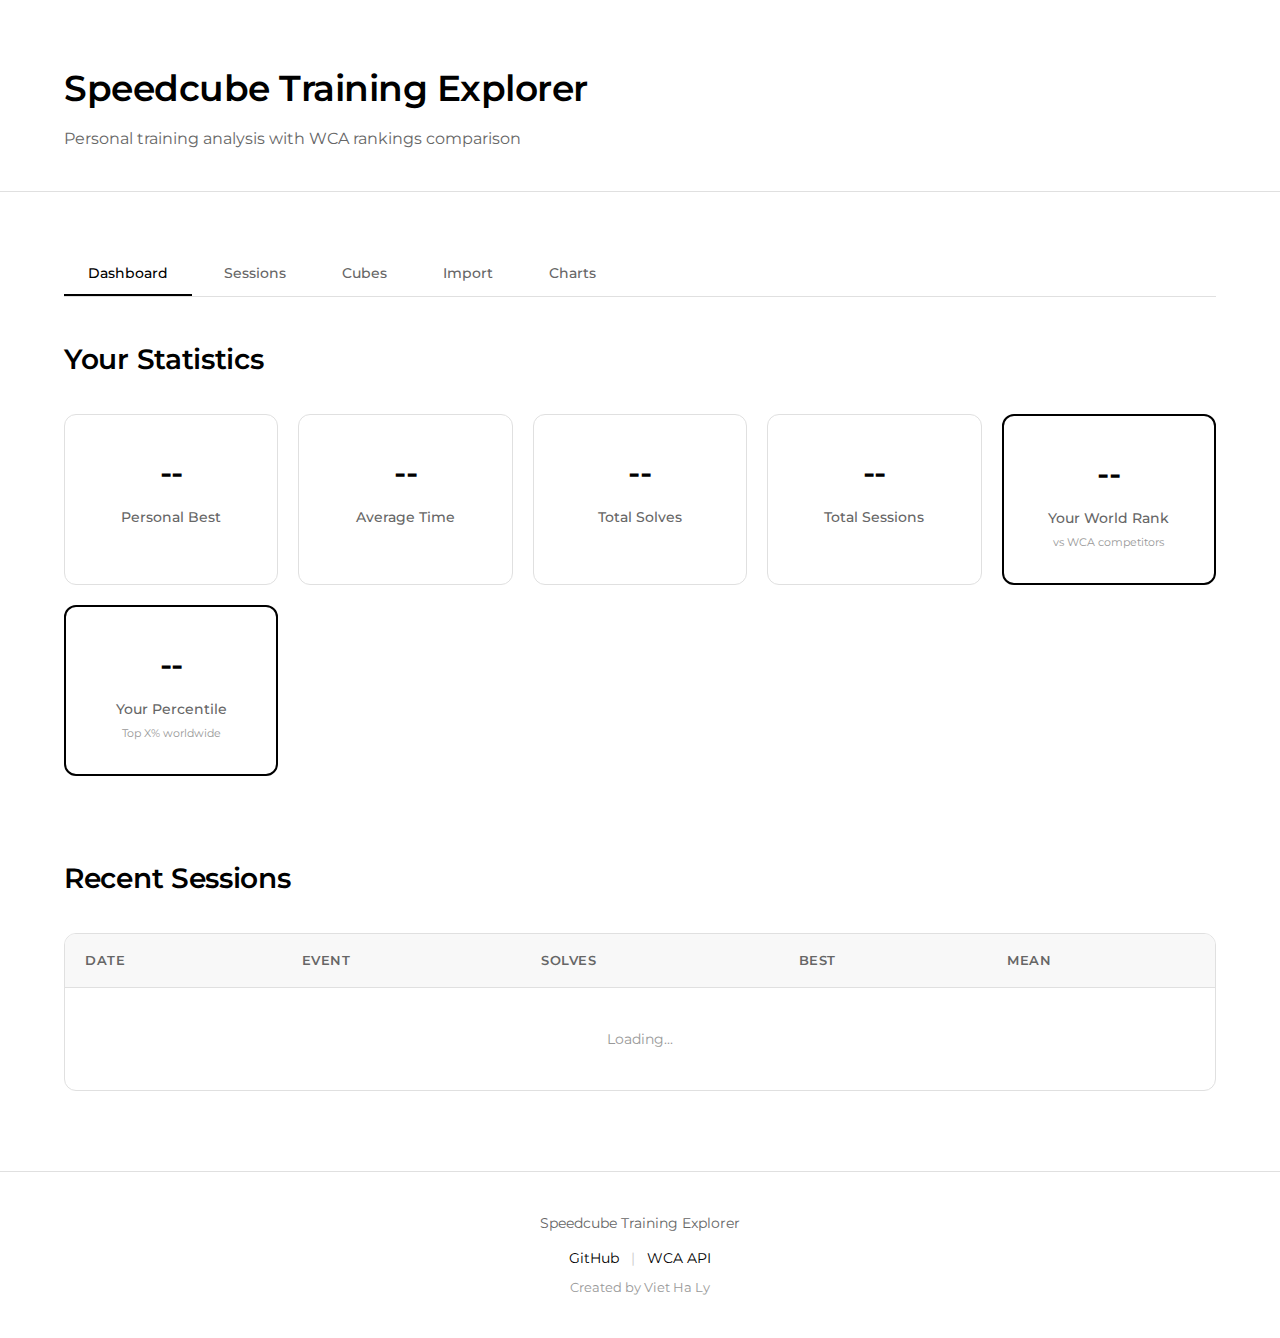
<file: website/index.html>
<!DOCTYPE html>
<html lang="en">
<head>
    <meta charset="UTF-8">
    <meta name="viewport" content="width=device-width, initial-scale=1.0">
    <title>Speedcube Training Explorer</title>
    <link rel="preconnect" href="https://fonts.googleapis.com">
    <link rel="preconnect" href="https://fonts.gstatic.com" crossorigin>
    <link href="https://fonts.googleapis.com/css2?family=Montserrat:wght@300;400;500;600;700&display=swap" rel="stylesheet">
    <link rel="stylesheet" href="css/style.css">
</head>
<body>
    <!-- Header -->
    <header>
        <div class="container">
            <h1>Speedcube Training Explorer</h1>
            <p class="subtitle">Personal training analysis with WCA rankings comparison</p>
        </div>
    </header>

    <!-- Main Content -->
    <main class="container">
        
        <!-- Navigation Tabs -->
        <nav class="tabs">
            <button class="tab active" onclick="switchTab('dashboard')">Dashboard</button>
            <button class="tab" onclick="switchTab('sessions')">Sessions</button>
            <button class="tab" onclick="switchTab('cubes')">Cubes</button>
            <button class="tab" onclick="switchTab('import')">Import</button>
            <button class="tab" onclick="switchTab('charts')">Charts</button>
        </nav>

        <!-- Dashboard Tab -->
        <div id="tab-dashboard" class="tab-content active">
        
        <!-- Stats Dashboard -->
        <section class="dashboard" id="dashboard">
            <h2>Your Statistics</h2>
            <div class="stats-grid">
                <div class="stat-card">
                    <div class="stat-value" id="stat-pb">--</div>
                    <div class="stat-label">Personal Best</div>
                </div>
                <div class="stat-card">
                    <div class="stat-value" id="stat-avg">--</div>
                    <div class="stat-label">Average Time</div>
                </div>
                <div class="stat-card">
                    <div class="stat-value" id="stat-solves">--</div>
                    <div class="stat-label">Total Solves</div>
                </div>
                <div class="stat-card">
                    <div class="stat-value" id="stat-sessions">--</div>
                    <div class="stat-label">Total Sessions</div>
                </div>
                <div class="stat-card highlight">
                    <div class="stat-value" id="stat-rank">--</div>
                    <div class="stat-label">Your World Rank</div>
                    <div class="stat-note">vs WCA competitors</div>
                </div>
                <div class="stat-card highlight">
                    <div class="stat-value" id="stat-percentile">--</div>
                    <div class="stat-label">Your Percentile</div>
                    <div class="stat-note">Top X% worldwide</div>
                </div>
            </div>
        </section>

        <!-- Recent Sessions (Dashboard) -->
        <section class="sessions-section">
            <h2>Recent Sessions</h2>
            <div class="table-container">
                <table>
                    <thead>
                        <tr>
                            <th>Date</th>
                            <th>Event</th>
                            <th>Solves</th>
                            <th>Best</th>
                            <th>Mean</th>
                        </tr>
                    </thead>
                    <tbody id="recent-sessions-tbody">
                        <tr>
                            <td colspan="5" class="loading">Loading...</td>
                        </tr>
                    </tbody>
                </table>
            </div>
        </section>
        </div>

        <!-- Sessions Tab -->
        <div id="tab-sessions" class="tab-content">
            <section class="sessions-section">
                <div class="section-header">
                    <h2>Training Sessions</h2>
                    <button class="btn-primary" onclick="showAddSessionForm()">Add Session</button>
                </div>
                
                <!-- Add Session Form (hidden by default) -->
                <div id="add-session-form" class="form-card" style="display: none;">
                    <h3>Add New Session</h3>
                    <form onsubmit="addSession(event)">
                        <div class="form-group">
                            <label>Event ID:</label>
                            <input type="text" id="new-event-id" value="333" required>
                        </div>
                        <div class="form-group">
                            <label>Cube (optional):</label>
                            <select id="new-cube-id">
                                <option value="">None</option>
                            </select>
                        </div>
                        <div class="form-group">
                            <label>Notes:</label>
                            <input type="text" id="new-session-notes">
                        </div>
                        <div class="form-actions">
                            <button type="submit" class="btn-primary">Create Session</button>
                            <button type="button" class="btn-secondary" onclick="hideAddSessionForm()">Cancel</button>
                        </div>
                    </form>
                </div>

                <div class="table-container">
                    <table id="sessions-table">
                        <thead>
                            <tr>
                                <th>ID</th>
                                <th>Date</th>
                                <th>Event</th>
                                <th>Solves</th>
                                <th>Best</th>
                                <th>Mean</th>
                                <th>Ao5</th>
                                <th>Ao12</th>
                                <th>Actions</th>
                            </tr>
                        </thead>
                        <tbody id="sessions-tbody">
                            <tr>
                                <td colspan="9" class="loading">Loading sessions...</td>
                            </tr>
                        </tbody>
                    </table>
                </div>

                <!-- Solve Details Modal (hidden by default) -->
                <div id="solve-details-modal" class="modal" style="display: none;">
                    <div class="modal-content">
                        <div class="modal-header">
                            <h3 id="solve-modal-title">Session Solves</h3>
                            <button class="modal-close" onclick="closeSolveModal()">&times;</button>
                        </div>
                        <div class="modal-body">
                            <!-- Add Solve Form -->
                            <div class="form-card">
                                <h4>Add Solve</h4>
                                <form onsubmit="addSolveToSession(event)" id="add-solve-form">
                                    <input type="hidden" id="current-session-id">
                                    <div class="form-row">
                                        <div class="form-group">
                                            <label>Time (seconds):</label>
                                            <input type="number" step="0.01" id="new-solve-time" required>
                                        </div>
                                        <div class="form-group">
                                            <label>Penalty:</label>
                                            <select id="new-solve-penalty">
                                                <option value="">None</option>
                                                <option value="+2">+2</option>
                                                <option value="DNF">DNF</option>
                                            </select>
                                        </div>
                                    </div>
                                    <div class="form-group">
                                        <label>Scramble (optional):</label>
                                        <input type="text" id="new-solve-scramble">
                                    </div>
                                    <button type="submit" class="btn-primary">Add Solve</button>
                                </form>
                            </div>

                            <!-- Solves Table -->
                            <table class="solves-table">
                                <thead>
                                    <tr>
                                        <th>#</th>
                                        <th>Time</th>
                                        <th>Penalty</th>
                                        <th>Scramble</th>
                                        <th>Actions</th>
                                    </tr>
                                </thead>
                                <tbody id="solves-tbody">
                                </tbody>
                            </table>
                        </div>
                    </div>
                </div>
            </section>
        </div>

        <!-- Cubes Tab -->
        <div id="tab-cubes" class="tab-content">
            <section class="cubes-section">
                <div class="section-header">
                    <h2>Cube Inventory</h2>
                    <button class="btn-primary" onclick="showAddCubeForm()">Add Cube</button>
                </div>

                <!-- Add Cube Form -->
                <div id="add-cube-form" class="form-card" style="display: none;">
                    <h3>Add New Cube</h3>
                    <form onsubmit="addCube(event)">
                        <div class="form-group">
                            <label>Name:</label>
                            <input type="text" id="new-cube-name" required>
                        </div>
                        <div class="form-group">
                            <label>Brand:</label>
                            <input type="text" id="new-cube-brand">
                        </div>
                        <div class="form-group">
                            <label>Model:</label>
                            <input type="text" id="new-cube-model">
                        </div>
                        <div class="form-group">
                            <label>Purchase Date:</label>
                            <input type="date" id="new-cube-date">
                        </div>
                        <div class="form-group">
                            <label>Notes:</label>
                            <input type="text" id="new-cube-notes">
                        </div>
                        <div class="form-actions">
                            <button type="submit" class="btn-primary">Add Cube</button>
                            <button type="button" class="btn-secondary" onclick="hideAddCubeForm()">Cancel</button>
                        </div>
                    </form>
                </div>

                <div class="table-container">
                    <table id="cubes-table">
                        <thead>
                            <tr>
                                <th>ID</th>
                                <th>Name</th>
                                <th>Brand</th>
                                <th>Model</th>
                                <th>Purchase Date</th>
                                <th>Status</th>
                                <th>Actions</th>
                            </tr>
                        </thead>
                        <tbody id="cubes-tbody">
                            <tr>
                                <td colspan="7" class="loading">Loading cubes...</td>
                            </tr>
                        </tbody>
                    </table>
                </div>
            </section>
        </div>

        <!-- Import Tab -->
        <div id="tab-import" class="tab-content">
        <section class="import-section" id="import">
            <h2>Import Data</h2>
            <div class="import-card">
                <p>Upload your CSTimer export file (.txt, .json)</p>
                <input type="file" id="file-input" accept=".txt,.json" style="display: none;">
                <button class="btn-primary" onclick="document.getElementById('file-input').click()">
                    Choose File
                </button>
                <span id="file-name"></span>
                <button class="btn-secondary" id="preview-btn" style="display: none;">
                    Preview Sessions
                </button>
                <div id="import-status"></div>

                <!-- Session Selection -->
                <div id="session-selection" style="display: none; margin-top: 20px;">
                    <h3>Select Sessions to Import</h3>
                    <div id="session-checkboxes"></div>
                    <div style="margin-top: 20px;">
                        <button class="btn-primary" onclick="importSelectedSessions()">Import Selected</button>
                        <button class="btn-secondary" onclick="cancelImport()">Cancel</button>
                    </div>
                </div>
            </div>
        </section>
        </div>

        <!-- Charts Tab -->
        <div id="tab-charts" class="tab-content">
        <section class="charts-section" id="charts">
            <h2>Progress Analysis</h2>
            
            <div class="chart-card">
                <h3>Training Progress Over Time</h3>
                <div id="progress-chart" class="chart-container">
                    <div class="loading">Loading chart...</div>
                </div>
            </div>

            <div class="chart-card">
                <h3>Solve Time Distribution</h3>
                <div id="distribution-chart" class="chart-container">
                    <div class="loading">Loading chart...</div>
                </div>
            </div>
        </section>
        </div>

    </main>
    <footer>
        <div class="container">
            <p>Speedcube Training Explorer</p>
            <p class="footer-links">
                <a href="https://github.com/havl-code/speedcube-training-explorer" target="_blank">GitHub</a>
                <span>|</span>
                <a href="https://github.com/robiningelbrecht/wca-rest-api" target="_blank">WCA API</a>
            </p>
            <p class="footer-credit">Created by Viet Ha Ly</p>
        </div>
    </footer>

    <script src="js/main.js"></script>
</body>
</html>
</file>
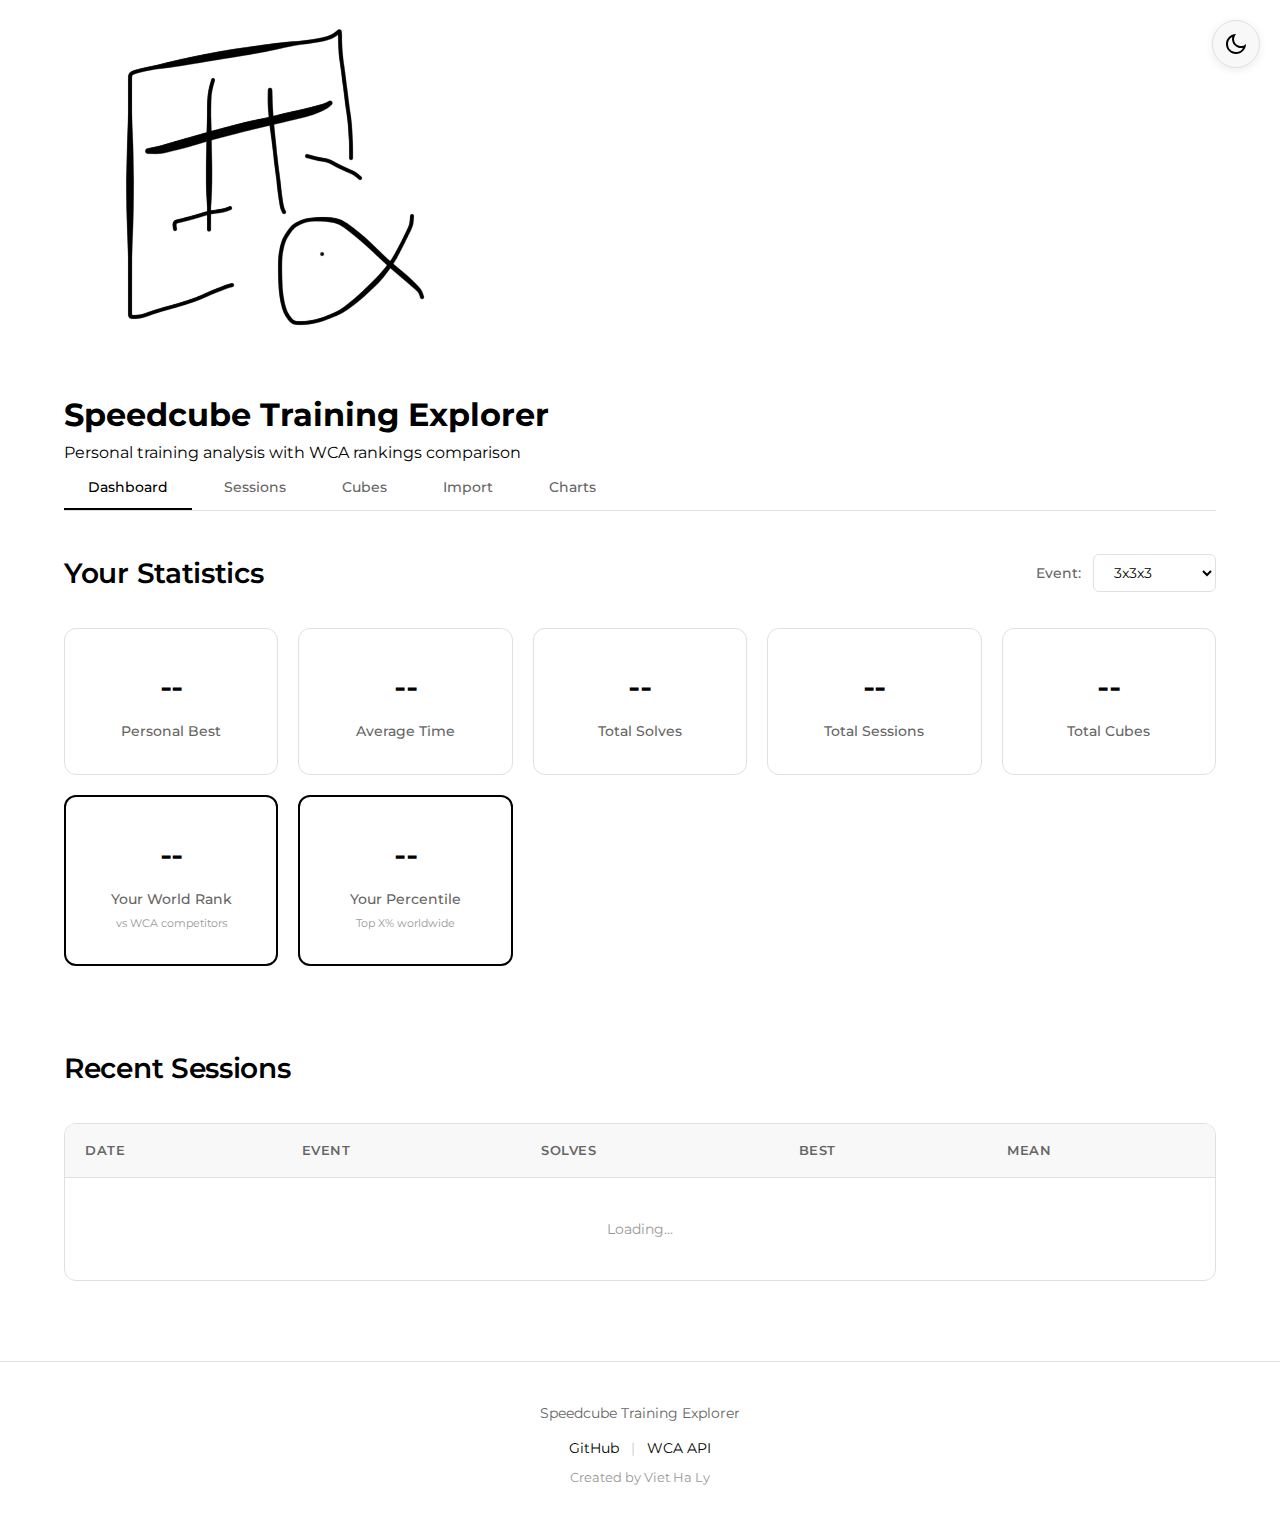
<file: src/web/index.html>
<!DOCTYPE html>
<html lang="en">
<head>
    <meta charset="UTF-8">
    <meta name="viewport" content="width=device-width, initial-scale=1.0">
    <title>Speedcube Training Explorer</title>
    <link rel="icon" type="image/png" href="images/favicon_w.png">
    <link rel="preconnect" href="https://fonts.googleapis.com">
    <link rel="preconnect" href="https://fonts.gstatic.com" crossorigin>
    <link href="https://fonts.googleapis.com/css2?family=Montserrat:wght@300;400;500;600;700&display=swap" rel="stylesheet">
    <link rel="stylesheet" href="css/style.css">
</head>
<body>
    <!-- Dark Mode Toggle Button -->
    <button class="theme-toggle" onclick="toggleTheme()" aria-label="Toggle dark mode">
        <svg id="theme-icon-sun" xmlns="http://www.w3.org/2000/svg" viewBox="0 0 24 24" style="display: none;">
            <path d="M12 18a6 6 0 1 1 0-12 6 6 0 0 1 0 12zm0-2a4 4 0 1 0 0-8 4 4 0 0 0 0 8zM11 1h2v3h-2V1zm0 19h2v3h-2v-3zM3.515 4.929l1.414-1.414L7.05 5.636 5.636 7.05 3.515 4.93zM16.95 18.364l1.414-1.414 2.121 2.121-1.414 1.414-2.121-2.121zm2.121-14.85l1.414 1.415-2.121 2.121-1.414-1.414 2.121-2.121zM5.636 16.95l1.414 1.414-2.121 2.121-1.414-1.414 2.121-2.121zM23 11v2h-3v-2h3zM4 11v2H1v-2h3z"/>
        </svg>
        <svg id="theme-icon-moon" xmlns="http://www.w3.org/2000/svg" viewBox="0 0 24 24">
            <path d="M10 7a7 7 0 0 0 12 4.9v.1c0 5.523-4.477 10-10 10S2 17.523 2 12 6.477 2 12 2h.1A6.979 6.979 0 0 0 10 7zm-6 5a8 8 0 0 0 15.062 3.762A9 9 0 0 1 8.238 4.938 7.999 7.999 0 0 0 4 12z"/>
        </svg>
    </button>

    <!-- Header -->
    <header>
        <div class="container">
            <div class="header-title">
                <img src="images/favicon_b.png" alt="Logo" class="header-logo logo-light">
                <img src="images/favicon_w.png" alt="Logo" class="header-logo logo-dark">
                <h1>Speedcube Training Explorer</h1>
            </div>
            <p class="subtitle">Personal training analysis with WCA rankings comparison</p>
        </div>
    </header>

    <!-- Main Content -->
    <main class="container">
        
        <!-- Navigation Tabs -->
        <nav class="tabs">
            <button class="tab active" onclick="switchTab('dashboard')">Dashboard</button>
            <button class="tab" onclick="switchTab('sessions')">Sessions</button>
            <button class="tab" onclick="switchTab('cubes')">Cubes</button>
            <button class="tab" onclick="switchTab('import')">Import</button>
            <button class="tab" onclick="switchTab('charts')">Charts</button>
        </nav>

        <!-- Dashboard Tab -->
        <div id="tab-dashboard" class="tab-content active">
        
        <!-- Stats Dashboard -->
        <section class="dashboard" id="dashboard">
            <div class="section-header">
                <h2>Your Statistics</h2>
                <div class="event-filter">
                    <label for="event-select">Event:</label>
                    <select id="event-select" onchange="changeEvent()">
                        <option value="all">All Events</option>
                        <option value="333" selected>3x3x3</option>
                    </select>
                </div>
            </div>
            <div class="stats-grid">
                <div class="stat-card">
                    <div class="stat-value" id="stat-pb">--</div>
                    <div class="stat-label">Personal Best</div>
                </div>
                <div class="stat-card">
                    <div class="stat-value" id="stat-avg">--</div>
                    <div class="stat-label">Average Time</div>
                </div>
                <div class="stat-card">
                    <div class="stat-value" id="stat-solves">--</div>
                    <div class="stat-label">Total Solves</div>
                </div>
                <div class="stat-card">
                    <div class="stat-value" id="stat-sessions">--</div>
                    <div class="stat-label">Total Sessions</div>
                </div>
                <div class="stat-card">
                    <div class="stat-value" id="stat-cubes">--</div>
                    <div class="stat-label">Total Cubes</div>
                </div>
                <div class="stat-card highlight">
                    <div class="stat-value" id="stat-rank">--</div>
                    <div class="stat-label">Your World Rank</div>
                    <div class="stat-note">vs WCA competitors</div>
                </div>
                <div class="stat-card highlight">
                    <div class="stat-value" id="stat-percentile">--</div>
                    <div class="stat-label">Your Percentile</div>
                    <div class="stat-note">Top X% worldwide</div>
                </div>
            </div>
        </section>

        <!-- Recent Sessions -->
        <section class="sessions-section">
            <h2>Recent Sessions</h2>
            <div class="table-container">
                <table>
                    <thead>
                        <tr>
                            <th>Date</th>
                            <th>Event</th>
                            <th>Solves</th>
                            <th>Best</th>
                            <th>Mean</th>
                        </tr>
                    </thead>
                    <tbody id="recent-sessions-tbody">
                        <tr>
                            <td colspan="5" class="loading">Loading...</td>
                        </tr>
                    </tbody>
                </table>
            </div>
        </section>
        </div>

        <!-- Sessions Tab -->
        <div id="tab-sessions" class="tab-content">
            <section class="sessions-section">
                <div class="section-header">
                    <h2>Training Sessions</h2>
                    <button class="btn-primary" onclick="showAddSessionForm()">Add Session</button>
                </div>
                
                <!-- Add Session Form -->
                <div id="add-session-form" class="form-card" style="display: none;">
                    <h3>Add New Session</h3>
                    <form onsubmit="addSession(event)">
                        <div class="form-group">
                            <label>Event Type:</label>
                            <select id="new-event-id" required>
                                <option value="222">2x2x2</option>
                                <option value="333" selected>3x3x3</option>
                                <option value="444">4x4x4</option>
                                <option value="555">5x5x5</option>
                                <option value="666">6x6x6</option>
                                <option value="777">7x7x7</option>
                                <option value="333oh">3x3x3 One-Handed</option>
                                <option value="333bf">3x3x3 Blindfolded</option>
                                <option value="clock">Clock</option>
                                <option value="minx">Megaminx</option>
                                <option value="pyram">Pyraminx</option>
                                <option value="skewb">Skewb</option>
                                <option value="sq1">Square-1</option>
                            </select>
                        </div>
                        <div class="form-group">
                            <label>Cube (optional):</label>
                            <select id="new-cube-id">
                                <option value="">None</option>
                            </select>
                        </div>
                        <div class="form-group">
                            <label>Notes:</label>
                            <input type="text" id="new-session-notes">
                        </div>
                        <div class="form-actions">
                            <button type="submit" class="btn-primary">Create Session</button>
                            <button type="button" class="btn-secondary" onclick="hideAddSessionForm()">Cancel</button>
                        </div>
                    </form>
                </div>

                <!-- Filters will be inserted here by JavaScript -->

                <div class="table-container">
                    <table id="sessions-table">
                        <thead>
                            <tr>
                                <th>Date Imported</th>
                                <th>Event</th>
                                <th>Solves</th>
                                <th>Best</th>
                                <th>Mean</th>
                                <th>Ao5</th>
                                <th>Ao12</th>
                                <th>Actions</th>
                            </tr>
                        </thead>
                        <tbody id="sessions-tbody">
                            <tr>
                                <td colspan="8" class="loading">Loading sessions...</td>
                            </tr>
                        </tbody>
                    </table>
                </div>

                <!-- Solve Details Modal -->
                <div id="solve-details-modal" class="modal" style="display: none;">
                    <div class="modal-content">
                        <div class="modal-header">
                            <h3 id="solve-modal-title">Session Solves</h3>
                            <button class="modal-close" onclick="closeSolveModal()">&times;</button>
                        </div>
                        <div class="modal-body">
                            <!-- Add Solve Form -->
                            <div class="form-card">
                                <h4>Add Solve</h4>
                                <form onsubmit="addSolveToSession(event)" id="add-solve-form">
                                    <input type="hidden" id="current-session-id">
                                    <div class="form-row">
                                        <div class="form-group">
                                            <label>Time (seconds):</label>
                                            <input type="number" step="0.01" id="new-solve-time" required>
                                        </div>
                                        <div class="form-group">
                                            <label>Penalty:</label>
                                            <select id="new-solve-penalty">
                                                <option value="">None</option>
                                                <option value="+2">+2</option>
                                                <option value="DNF">DNF</option>
                                            </select>
                                        </div>
                                    </div>
                                    <div class="form-group">
                                        <label>Scramble (optional):</label>
                                        <input type="text" id="new-solve-scramble">
                                    </div>
                                    <button type="submit" class="btn-primary">Add Solve</button>
                                </form>
                            </div>

                            <!-- Solves Table with Sortable Headers -->
                            <table class="solves-table">
                                <thead>
                                    <tr>
                                        <th class="sortable" onclick="sortSolves('number')"># <span class="sort-arrow"></span></th>
                                        <th class="sortable" onclick="sortSolves('time')">Time <span class="sort-arrow"></span></th>
                                        <th class="sortable" onclick="sortSolves('penalty')">Penalty <span class="sort-arrow"></span></th>
                                        <th>Scramble</th>
                                        <th>Actions</th>
                                    </tr>
                                </thead>
                                <tbody id="solves-tbody">
                                </tbody>
                            </table>
                        </div>
                    </div>
                </div>
            </section>
        </div>

        <!-- Cubes Tab -->
        <div id="tab-cubes" class="tab-content">
            <section class="cubes-section">
                <div class="section-header">
                    <h2>Cube Inventory</h2>
                    <button class="btn-primary" onclick="showAddCubeForm()">Add Cube</button>
                </div>

                <!-- Add Cube Form -->
                <div id="add-cube-form" class="form-card" style="display: none;">
                    <h3>Add New Cube</h3>
                    <form onsubmit="addCube(event)">
                        <div class="form-group">
                            <label>Name: <span style="color: red;">*</span></label>
                            <input type="text" id="new-cube-name" required placeholder="e.g., Main 3x3">
                        </div>
                        <div class="form-group">
                            <label>Brand:</label>
                            <input type="text" id="new-cube-brand" placeholder="e.g., GAN, MoYu">
                        </div>
                        <div class="form-group">
                            <label>Model:</label>
                            <input type="text" id="new-cube-model" placeholder="e.g., 14 MagLev">
                        </div>
                        <div class="form-group">
                            <label>Purchase Date / Started Using:</label>
                            <input type="date" id="new-cube-date">
                        </div>
                        <div class="form-group">
                            <label>Notes:</label>
                            <textarea id="new-cube-notes" rows="3" placeholder="Any additional notes..."></textarea>
                        </div>
                        <div class="form-actions">
                            <button type="submit" class="btn-primary">Add Cube</button>
                            <button type="button" class="btn-secondary" onclick="hideAddCubeForm()">Cancel</button>
                        </div>
                    </form>
                </div>

                <!-- Edit form will be inserted here by JavaScript -->

                <div class="table-container">
                    <table id="cubes-table">
                        <thead>
                            <tr>
                                <th>Name</th>
                                <th>Brand</th>
                                <th>Model</th>
                                <th>Purchase Date</th>
                                <th>Status</th>
                                <th>Actions</th>
                            </tr>
                        </thead>
                        <tbody id="cubes-tbody">
                            <tr>
                                <td colspan="6" class="loading">Loading cubes...</td>
                            </tr>
                        </tbody>
                    </table>
                </div>
            </section>
        </div>

        <!-- Import Tab -->
        <div id="tab-import" class="tab-content">
        <section class="import-section" id="import">
            <h2>Import Data</h2>
            <div class="import-card">
                <p>Upload your CSTimer export file (.txt, .json)</p>
                <input type="file" id="file-input" accept=".txt,.json" style="display: none;">
                <button class="btn-primary" onclick="document.getElementById('file-input').click()">
                    Choose File
                </button>
                <span id="file-name"></span>
                <button class="btn-secondary" id="preview-btn" style="display: none;">
                    Preview Sessions
                </button>
                <div id="import-status"></div>

                <!-- Session Selection -->
                <div id="session-selection" style="display: none; margin-top: 20px;">
                    <h3>Select Sessions to Import</h3>
                    
                    <div class="form-group" style="max-width: 300px; margin-bottom: 20px;">
                        <label for="import-event-select">Import as Event:</label>
                        <select id="import-event-select" class="event-select">
                            <option value="222">2x2x2</option>
                            <option value="333" selected>3x3x3</option>
                            <option value="444">4x4x4</option>
                            <option value="555">5x5x5</option>
                            <option value="666">6x6x6</option>
                            <option value="777">7x7x7</option>
                            <option value="333oh">3x3x3 One-Handed</option>
                            <option value="333bf">3x3x3 Blindfolded</option>
                            <option value="clock">Clock</option>
                            <option value="minx">Megaminx</option>
                            <option value="pyram">Pyraminx</option>
                            <option value="skewb">Skewb</option>
                            <option value="sq1">Square-1</option>
                        </select>
                    </div>
                    
                    <div id="session-checkboxes"></div>
                    <div style="margin-top: 20px;">
                        <button class="btn-primary" onclick="importSelectedSessions()">Import Selected</button>
                        <button class="btn-secondary" onclick="cancelImport()">Cancel</button>
                    </div>
                </div>
            </div>
        </section>
        </div>

        <!-- Charts Tab -->
        <div id="tab-charts" class="tab-content">
            <section class="charts-section" id="charts">
                <h2>Progress Analysis</h2>
                
                <!-- Event & Session selectors inserted by JavaScript -->
                
                <div class="chart-card">
                    <h3>Training Progress Over Time</h3>
                    <div id="progress-chart" class="chart-container">
                        <div class="loading">Loading chart...</div>
                    </div>
                </div>

                <div class="chart-card">
                    <h3>Solve Time Distribution</h3>
                    <div id="distribution-chart" class="chart-container">
                        <div class="loading">Loading chart...</div>
                    </div>
                </div>

                <div class="chart-card">
                    <h3>Rolling Averages (Ao5 & Ao12)</h3>
                    <div id="breakdown-chart" class="chart-container">
                        <div class="loading">Loading chart...</div>
                    </div>
                </div>

                <div class="chart-card">
                    <h3>Consistency Across Sessions</h3>
                    <div id="consistency-chart" class="chart-container">
                        <div class="loading">Loading chart...</div>
                    </div>
                </div>
            </section>
        </div>

    </main>
    
    <footer>
        <div class="container">
            <p>Speedcube Training Explorer</p>
            <p class="footer-links">
                <a href="https://github.com/havl-code/speedcube-training-explorer" target="_blank">GitHub</a>
                <span>|</span>
                <a href="https://github.com/robiningelbrecht/wca-rest-api" target="_blank">WCA API</a>
            </p>
            <p class="footer-credit">Created by Viet Ha Ly</p>
        </div>
    </footer>

    <!-- Load JavaScript modules in order -->
    <script src="js/config.js"></script>
    <script src="js/dashboard.js"></script>
    <script src="js/sessions.js"></script>
    <script src="js/cubes.js"></script>
    <script src="js/charts.js"></script>
    <script src="js/import.js"></script>
    <script src="js/app.js"></script>
    <script src="js/theme.js"></script>
</body>
</html>
</file>
<file: website/css/style.css>
/* Reset and Base Styles */
* {
    margin: 0;
    padding: 0;
    box-sizing: border-box;
}

body {
    font-family: 'Montserrat', -apple-system, BlinkMacSystemFont, sans-serif;
    background-color: #ffffff;
    color: #000000;
    line-height: 1.6;
    font-weight: 400;
}

/* Container */
.container {
    max-width: 1200px;
    margin: 0 auto;
    padding: 0 24px;
}

/* Tabs Navigation */
.tabs {
    display: flex;
    gap: 8px;
    border-bottom: 1px solid #e0e0e0;
    margin-bottom: 40px;
}

.tab {
    font-family: 'Montserrat', sans-serif;
    font-size: 14px;
    font-weight: 500;
    padding: 12px 24px;
    background: none;
    border: none;
    border-bottom: 2px solid transparent;
    cursor: pointer;
    transition: all 0.3s ease;
    color: #666;
}

.tab:hover {
    color: #000;
}

.tab.active {
    color: #000;
    border-bottom-color: #000;
}

/* Tab Content */
.tab-content {
    display: none;
}

.tab-content.active {
    display: block;
}

/* Section Header */
.section-header {
    display: flex;
    justify-content: space-between;
    align-items: center;
    margin-bottom: 32px;
}

.section-header h2 {
    margin-bottom: 0;
}

/* Header */
header {
    padding: 60px 0 40px;
    border-bottom: 1px solid #e0e0e0;
    margin-bottom: 60px;
}

header h1 {
    font-size: 36px;
    font-weight: 600;
    margin-bottom: 8px;
    letter-spacing: -0.5px;
}

header .subtitle {
    font-size: 16px;
    color: #666;
    font-weight: 400;
}

/* Section Titles */
section {
    margin-bottom: 80px;
}

section h2 {
    font-size: 28px;
    font-weight: 600;
    margin-bottom: 32px;
    letter-spacing: -0.3px;
}

section h3 {
    font-size: 20px;
    font-weight: 500;
    margin-bottom: 20px;
}

/* Stats Dashboard */
.stats-grid {
    display: grid;
    grid-template-columns: repeat(auto-fit, minmax(180px, 1fr));
    gap: 20px;
    margin-bottom: 40px;
}

.stat-card {
    background: #ffffff;
    border: 1px solid #e0e0e0;
    border-radius: 12px;
    padding: 32px 24px;
    text-align: center;
    transition: all 0.3s ease;
}

.stat-card:hover {
    transform: translateY(-2px);
    box-shadow: 0 4px 12px rgba(0, 0, 0, 0.08);
}

.stat-card.highlight {
    border: 2px solid #000000;
}

.stat-value {
    font-size: 32px;
    font-weight: 600;
    margin-bottom: 8px;
    letter-spacing: -0.5px;
}

.stat-label {
    font-size: 14px;
    color: #666;
    font-weight: 500;
}

.stat-note {
    font-size: 11px;
    color: #999;
    margin-top: 4px;
    font-weight: 400;
}

/* Import Section */
.import-card {
    background: #f8f8f8;
    border-radius: 12px;
    padding: 40px;
    text-align: center;
}

.import-card p {
    margin-bottom: 24px;
    color: #666;
}

/* Buttons */
.btn-primary, .btn-secondary {
    font-family: 'Montserrat', sans-serif;
    font-size: 14px;
    font-weight: 500;
    padding: 12px 32px;
    border: none;
    border-radius: 8px;
    cursor: pointer;
    transition: all 0.3s ease;
    margin: 0 8px;
}

.btn-primary {
    background-color: #000000;
    color: #ffffff;
}

.btn-primary:hover {
    background-color: #333333;
    transform: translateY(-1px);
}

.btn-secondary {
    background-color: #ffffff;
    color: #000000;
    border: 1px solid #000000;
}

.btn-secondary:hover {
    background-color: #f8f8f8;
}

#file-name {
    display: inline-block;
    margin: 0 16px;
    color: #666;
    font-size: 14px;
}

#import-status {
    margin-top: 20px;
    font-size: 14px;
    padding: 12px;
    border-radius: 8px;
}

#import-status.success {
    background-color: #e8f5e9;
    color: #2e7d32;
}

#import-status.error {
    background-color: #ffebee;
    color: #c62828;
}

/* Charts */
.chart-card {
    background: #ffffff;
    border: 1px solid #e0e0e0;
    border-radius: 12px;
    padding: 32px;
    margin-bottom: 32px;
    transition: all 0.3s ease;
}

.chart-card:hover {
    box-shadow: 0 4px 12px rgba(0, 0, 0, 0.08);
}

.chart-container {
    min-height: 400px;
    background: #fafafa;
    border-radius: 8px;
    overflow: visible;
}

.chart-container .plotly {
    width: 100%;
    height: 100%;
}

.chart-container img {
    max-width: 100%;
    height: auto;
    display: block;
}

/* Tables */
.table-container {
    background: #ffffff;
    border: 1px solid #e0e0e0;
    border-radius: 12px;
    overflow: hidden;
}

table {
    width: 100%;
    border-collapse: collapse;
}

thead {
    background: #f8f8f8;
}

th {
    text-align: left;
    padding: 16px 20px;
    font-weight: 600;
    font-size: 13px;
    text-transform: uppercase;
    letter-spacing: 0.5px;
    color: #666;
}

td {
    padding: 16px 20px;
    border-top: 1px solid #e0e0e0;
    font-size: 14px;
}

tbody tr {
    transition: background-color 0.2s ease;
}

tbody tr:hover {
    background-color: #fafafa;
}

.action-btn {
    font-family: 'Montserrat', sans-serif;
    font-size: 12px;
    padding: 6px 12px;
    margin: 0 4px;
    border: 1px solid #e0e0e0;
    background: #ffffff;
    border-radius: 4px;
    cursor: pointer;
    transition: all 0.2s ease;
}

.action-btn:hover {
    background: #f8f8f8;
}

.action-btn.danger {
    color: #c62828;
    border-color: #c62828;
}

.action-btn.danger:hover {
    background: #ffebee;
}

/* Forms */
.form-card {
    background: #f8f8f8;
    border-radius: 12px;
    padding: 32px;
    margin-bottom: 32px;
}

.form-group {
    margin-bottom: 20px;
}

.form-group label {
    display: block;
    margin-bottom: 8px;
    font-weight: 500;
    font-size: 14px;
}

.form-group input,
.form-group select {
    font-family: 'Montserrat', sans-serif;
    width: 100%;
    padding: 10px 12px;
    border: 1px solid #e0e0e0;
    border-radius: 6px;
    font-size: 14px;
    transition: all 0.2s ease;
}

.form-group input:focus,
.form-group select:focus {
    outline: none;
    border-color: #000000;
}

.form-actions {
    display: flex;
    gap: 12px;
    margin-top: 24px;
}

.form-row {
    display: grid;
    grid-template-columns: 1fr 1fr;
    gap: 16px;
}

/* Modal */
.modal {
    position: fixed;
    top: 0;
    left: 0;
    width: 100%;
    height: 100%;
    background: rgba(0, 0, 0, 0.5);
    display: flex;
    align-items: center;
    justify-content: center;
    z-index: 1000;
}

.modal-content {
    background: #ffffff;
    border-radius: 12px;
    max-width: 900px;
    width: 90%;
    max-height: 80vh;
    overflow-y: auto;
    box-shadow: 0 8px 24px rgba(0, 0, 0, 0.2);
}

.modal-header {
    display: flex;
    justify-content: space-between;
    align-items: center;
    padding: 24px;
    border-bottom: 1px solid #e0e0e0;
}

.modal-header h3 {
    margin: 0;
}

.modal-close {
    background: none;
    border: none;
    font-size: 28px;
    cursor: pointer;
    color: #666;
    line-height: 1;
}

.modal-close:hover {
    color: #000;
}

.modal-body {
    padding: 24px;
}

.solves-table {
    width: 100%;
    margin-top: 20px;
}

.solves-table th,
.solves-table td {
    padding: 12px;
    text-align: left;
}

/* Session Selection */
.session-checkbox {
    display: flex;
    align-items: center;
    padding: 12px;
    margin: 8px 0;
    border: 1px solid #e0e0e0;
    border-radius: 8px;
    transition: all 0.2s ease;
}

.session-checkbox:hover {
    background: #f8f8f8;
}

.session-checkbox input[type="checkbox"] {
    margin-right: 12px;
    width: 18px;
    height: 18px;
    cursor: pointer;
}

.session-info {
    flex: 1;
}

.session-info strong {
    display: block;
    margin-bottom: 4px;
}

/* Loading State */
.loading {
    color: #999;
    font-size: 14px;
    text-align: center;
    padding: 40px;
}

/* Footer */
footer {
    border-top: 1px solid #e0e0e0;
    padding: 40px 0;
    margin-top: 80px;
    text-align: center;
    color: #666;
    font-size: 14px;
}

.footer-links {
    margin-top: 12px;
}

.footer-links a {
    color: #000000;
    text-decoration: none;
    margin: 0 8px;
    transition: opacity 0.2s ease;
}

.footer-links a:hover {
    opacity: 0.6;
}

.footer-links span {
    color: #ccc;
}

.footer-credit {
    margin-top: 8px;
    font-size: 13px;
    color: #999;
}

/* Responsive */
@media (max-width: 768px) {
    header h1 {
        font-size: 28px;
    }
    
    .stats-grid {
        grid-template-columns: repeat(2, 1fr);
    }
    
    .stat-value {
        font-size: 24px;
    }
    
    section h2 {
        font-size: 24px;
    }
    
    .import-card {
        padding: 24px;
    }
    
    .chart-container {
        min-height: 300px;
    }
    
    table {
        font-size: 12px;
    }
    
    th, td {
        padding: 12px;
    }
}

/* Animations */
@keyframes fadeIn {
    from {
        opacity: 0;
        transform: translateY(10px);
    }
    to {
        opacity: 1;
        transform: translateY(0);
    }
}

.stat-card, .chart-card, .import-card {
    animation: fadeIn 0.5s ease;
}

.stat-card:nth-child(1) { animation-delay: 0.05s; }
.stat-card:nth-child(2) { animation-delay: 0.1s; }
.stat-card:nth-child(3) { animation-delay: 0.15s; }
.stat-card:nth-child(4) { animation-delay: 0.2s; }
.stat-card:nth-child(5) { animation-delay: 0.25s; }
.stat-card:nth-child(6) { animation-delay: 0.3s; }
</file>
<file: src/web/css/style.css>
/* ===== 1. RESET & BASE ===== */
* {
    margin: 0;
    padding: 0;
    box-sizing: border-box;
}

/* ===== 2. CSS VARIABLES ===== */
:root {
    /* Light mode colors */
    --bg-primary: #ffffff;
    --bg-secondary: #f8f8f8;
    --bg-tertiary: #fafafa;
    --text-primary: #000000;
    --text-secondary: #666666;
    --text-tertiary: #999999;
    --border-primary: #e0e0e0;
    --border-secondary: #ccc;
    --shadow: rgba(0, 0, 0, 0.08);
    --overlay: rgba(0, 0, 0, 0.5);
    --success-bg: #e8f5e9;
    --success-text: #2e7d32;
    --error-bg: #ffebee;
    --error-text: #c62828;
    --chart-bg: #fafafa;
}

[data-theme="dark"] {
    /* Dark mode colors */
    --bg-primary: #1a1a1a;
    --bg-secondary: #2a2a2a;
    --bg-tertiary: #333333;
    --text-primary: #ffffff;
    --text-secondary: #b0b0b0;
    --text-tertiary: #888888;
    --border-primary: #404040;
    --border-secondary: #555555;
    --shadow: rgba(0, 0, 0, 0.3);
    --overlay: rgba(0, 0, 0, 0.7);
    --success-bg: #1b3a1b;
    --success-text: #4caf50;
    --error-bg: #3d1f1f;
    --error-text: #ef5350;
    --chart-bg: #2a2a2a;
}

body {
    font-family: 'Montserrat', -apple-system, BlinkMacSystemFont, sans-serif;
    background-color: var(--bg-primary);
    color: var(--text-primary);
    line-height: 1.6;
    font-weight: 400;
    transition: background-color 0.3s ease, color 0.3s ease;
}

/* ===== 3. LAYOUT ===== */
.container {
    max-width: 1200px;
    margin: 0 auto;
    padding: 0 24px;
}

/* ===== 4. GREETING SECTION ===== */
.greeting-section {
    margin-bottom: 60px;
    padding-bottom: 40px;
    border-bottom: 1px solid var(--border-primary);
}

.greeting-container {
    display: flex;
    align-items: center;
    justify-content: flex-start;
    gap: 24px;
    margin-bottom: 20px;
    flex-wrap: wrap;
}

.greeting-content {
    flex: 1;
    min-width: 300px;
    text-align: left;
}

.greeting-content h1 {
    font-size: 42px;
    font-weight: 600;
    letter-spacing: -0.5px;
    margin: 0 0 8px 0;
    background: linear-gradient(135deg, var(--text-primary) 0%, var(--text-secondary) 100%);
    -webkit-background-clip: text;
    -webkit-text-fill-color: transparent;
    background-clip: text;
}

.greeting-content .subtitle {
    font-size: 16px;
    color: var(--text-secondary);
    font-weight: 400;
}

.greeting-logo {
    width: 72px;
    height: 72px;
    flex-shrink: 0;
}

.greeting-logo img {
    width: 100%;
    height: 100%;
    object-fit: contain;
    animation: float 3s ease-in-out infinite;
}

.logo-light {
    display: block;
}

.logo-dark {
    display: none;
}

[data-theme="dark"] .logo-light {
    display: none;
}

[data-theme="dark"] .logo-dark {
    display: block;
}

@keyframes float {
    0%, 100% {
        transform: translateY(0px);
    }
    50% {
        transform: translateY(-10px);
    }
}

/* WCA ID Setup */
#wca-setup-prompt,
#wca-display {
    margin-top: 0;
    display: flex;
    align-items: center;
    justify-content: flex-start;
    gap: 12px;
}

.wca-id-badge {
    display: inline-block;
    padding: 8px 16px;
    background: var(--bg-secondary);
    border: 1px solid var(--border-primary);
    border-radius: 20px;
    font-size: 14px;
    font-weight: 500;
    color: var(--text-primary);
    transition: all 0.2s ease;
}

.wca-id-badge:hover {
    background: var(--bg-tertiary);
    transform: translateY(-1px);
}

#wca-setup-status {
    margin: 16px 0;
    padding: 12px;
    border-radius: 8px;
    font-size: 14px;
}

#wca-setup-status.success {
    background-color: var(--success-bg);
    color: var(--success-text);
}

#wca-setup-status.error {
    background-color: var(--error-bg);
    color: var(--error-text);
}

/* ===== 5. THEME TOGGLE ===== */
.theme-toggle {
    position: fixed;
    top: 20px;
    right: 20px;
    z-index: 1000;
    background: var(--bg-secondary);
    border: 1px solid var(--border-primary);
    border-radius: 50%;
    width: 48px;
    height: 48px;
    display: flex;
    align-items: center;
    justify-content: center;
    cursor: pointer;
    transition: all 0.3s ease;
    box-shadow: 0 2px 8px var(--shadow);
}

.theme-toggle:hover {
    transform: scale(1.1);
    box-shadow: 0 4px 12px var(--shadow);
}

.theme-toggle svg {
    width: 24px;
    height: 24px;
    fill: var(--text-primary);
    transition: all 0.3s ease;
}

/* ===== 6. NAVIGATION TABS ===== */
.tabs {
    display: flex;
    gap: 8px;
    border-bottom: 1px solid var(--border-primary);
    margin-bottom: 40px;
}

.tab {
    font-family: 'Montserrat', sans-serif;
    font-size: 14px;
    font-weight: 500;
    padding: 12px 24px;
    background: none;
    border: none;
    border-bottom: 2px solid transparent;
    cursor: pointer;
    transition: all 0.3s ease;
    color: var(--text-secondary);
}

.tab:hover {
    color: var(--text-primary);
}

.tab.active {
    color: var(--text-primary);
    border-bottom-color: var(--text-primary);
}

.tab-content {
    display: none;
}

.tab-content.active {
    display: block;
}

/* ===== 7. SECTIONS ===== */
section {
    margin-bottom: 80px;
}

section h2 {
    font-size: 28px;
    font-weight: 600;
    margin-bottom: 32px;
    letter-spacing: -0.3px;
}

section h3 {
    font-size: 20px;
    font-weight: 500;
    margin-bottom: 20px;
}

section h4 {
    font-size: 16px;
    font-weight: 500;
    margin-bottom: 16px;
}

.section-header {
    display: flex;
    justify-content: space-between;
    align-items: center;
    margin-bottom: 32px;
}

.section-header h2 {
    margin-bottom: 0;
}

/* ===== 8. FILTERS ===== */
.event-filter {
    display: flex;
    align-items: center;
    gap: 12px;
}

.event-filter label {
    font-size: 14px;
    font-weight: 500;
    color: var(--text-secondary);
}

.event-filter select, .chart-select {
    font-family: 'Montserrat', sans-serif;
    padding: 8px 16px;
    border: 1px solid var(--border-primary);
    border-radius: 6px;
    font-size: 14px;
    cursor: pointer;
    transition: all 0.2s ease;
    background-color: var(--bg-primary);
    color: var(--text-primary);
}

.event-filter select:hover, .chart-select:hover {
    border-color: var(--text-primary);
}

.event-filter select:focus, .chart-select:focus {
    outline: none;
    border-color: var(--text-primary);
    box-shadow: 0 0 0 3px var(--shadow);
}

.filters-container {
    background: var(--bg-secondary);
    padding: 20px;
    border-radius: 12px;
    margin-bottom: 24px;
}

.filters-grid {
    display: grid;
    grid-template-columns: repeat(auto-fit, minmax(180px, 1fr));
    gap: 16px;
    margin-bottom: 0;
}

.filters-container .form-group {
    margin-bottom: 0;
}

.chart-filters {
    background: var(--bg-secondary);
    padding: 20px;
    border-radius: 12px;
    margin-bottom: 32px;
}

/* ===== 9. STATS DASHBOARD ===== */
.stats-grid {
    display: grid;
    grid-template-columns: repeat(auto-fit, minmax(180px, 1fr));
    gap: 20px;
    margin-bottom: 40px;
}

.stat-card {
    background: var(--bg-primary);
    border: 1px solid var(--border-primary);
    border-radius: 12px;
    padding: 32px 24px;
    text-align: center;
    transition: all 0.3s ease;
}

.stat-card:hover {
    transform: translateY(-2px);
    box-shadow: 0 4px 12px var(--shadow);
}

.stat-card.highlight {
    border: 2px solid var(--text-primary);
}

.stat-value {
    font-size: 32px;
    font-weight: 600;
    margin-bottom: 8px;
    letter-spacing: -0.5px;
}

.stat-label {
    font-size: 14px;
    color: var(--text-secondary);
    font-weight: 500;
}

.stat-note {
    font-size: 11px;
    color: var(--text-tertiary);
    margin-top: 4px;
    font-weight: 400;
}

/* ===== 10. CHARTS ===== */
.chart-card {
    background: var(--bg-primary);
    border: 1px solid var(--border-primary);
    border-radius: 12px;
    padding: 32px;
    margin-bottom: 32px;
    transition: all 0.3s ease;
}

.chart-card:hover {
    box-shadow: 0 4px 12px var(--shadow);
}

.chart-container {
    min-height: 400px;
    background: var(--chart-bg);
    border-radius: 8px;
    overflow: visible;
}

.chart-container .plotly {
    width: 100%;
    height: 100%;
}

/* ===== 11. TABLES ===== */
.table-container {
    background: var(--bg-primary);
    border: 1px solid var(--border-primary);
    border-radius: 12px;
    overflow: hidden;
}

table {
    width: 100%;
    border-collapse: collapse;
}

thead {
    background: var(--bg-secondary);
}

th {
    text-align: left;
    padding: 16px 20px;
    font-weight: 600;
    font-size: 13px;
    text-transform: uppercase;
    letter-spacing: 0.5px;
    color: var(--text-secondary);
}

td {
    padding: 16px 20px;
    border-top: 1px solid var(--border-primary);
    font-size: 14px;
    color: var(--text-primary);
}

tbody tr {
    transition: background-color 0.2s ease;
}

tbody tr:hover {
    background-color: var(--bg-tertiary);
}

/* Sortable columns */
.solves-table th.sortable,
.sortable-cube {
    cursor: pointer;
    user-select: none;
    position: relative;
    padding-right: 30px;
    transition: background-color 0.2s ease;
}

.solves-table th.sortable:hover,
.sortable-cube:hover {
    background-color: rgba(74, 144, 226, 0.1);
}

.sort-arrow,
.sort-arrow-cube {
    position: absolute;
    right: 10px;
    top: 50%;
    transform: translateY(-50%);
    font-size: 0.75em;
    color: #4a90e2;
    opacity: 0.5;
    transition: opacity 0.2s ease;
}

.sort-arrow.asc,
.sort-arrow.desc,
.sort-arrow-cube.asc,
.sort-arrow-cube.desc {
    opacity: 1;
    font-weight: bold;
}

.scramble-cell {
    max-width: 300px;
    overflow: hidden;
    text-overflow: ellipsis;
    white-space: nowrap;
    font-size: 12px;
    font-family: monospace;
}

/* ===== 12. BUTTONS ===== */
.btn-primary, .btn-secondary {
    font-family: 'Montserrat', sans-serif;
    font-size: 14px;
    font-weight: 500;
    padding: 12px 32px;
    border: none;
    border-radius: 8px;
    cursor: pointer;
    transition: all 0.3s ease;
    margin: 0 8px;
}

.btn-primary {
    background-color: var(--text-primary);
    color: var(--bg-primary);
}

.btn-primary:hover {
    opacity: 0.8;
    transform: translateY(-1px);
}

.btn-secondary {
    background-color: var(--bg-primary);
    color: var(--text-primary);
    border: 1px solid var(--text-primary);
}

.btn-secondary:hover {
    background-color: var(--bg-secondary);
}

.action-btn {
    font-family: 'Montserrat', sans-serif;
    font-size: 12px;
    padding: 6px 12px;
    margin: 0 4px;
    border: 1px solid var(--border-primary);
    background: var(--bg-primary);
    color: var(--text-primary);
    border-radius: 4px;
    cursor: pointer;
    transition: all 0.2s ease;
}

.action-btn:hover {
    background: var(--bg-secondary);
}

.action-btn.danger {
    color: var(--error-text);
    border-color: var(--error-text);
}

.action-btn.danger:hover {
    background: var(--error-bg);
}

/* ===== 13. FORMS ===== */
.form-card {
    background: var(--bg-secondary);
    border-radius: 12px;
    padding: 32px;
    margin-bottom: 32px;
}

.form-group {
    margin-bottom: 20px;
}

.form-group label {
    display: block;
    margin-bottom: 8px;
    font-weight: 500;
    font-size: 14px;
    color: var(--text-primary);
}

.form-group input,
.form-group select,
.form-group textarea {
    font-family: 'Montserrat', sans-serif;
    width: 100%;
    padding: 10px 12px;
    border: 1px solid var(--border-primary);
    border-radius: 6px;
    font-size: 14px;
    transition: all 0.2s ease;
    background-color: var(--bg-primary);
    color: var(--text-primary);
}

.form-group input:focus,
.form-group select:focus,
.form-group textarea:focus {
    outline: none;
    border-color: var(--text-primary);
}

.form-group textarea {
    resize: vertical;
}

.form-actions {
    display: flex;
    gap: 12px;
    margin-top: 24px;
}

.form-row {
    display: grid;
    grid-template-columns: 1fr 1fr;
    gap: 16px;
}

/* ===== 14. MODALS ===== */
.modal {
    position: fixed;
    top: 0;
    left: 0;
    width: 100%;
    height: 100%;
    background: var(--overlay);
    display: flex;
    align-items: center;
    justify-content: center;
    z-index: 1000;
}

.modal-content {
    background: var(--bg-primary);
    border-radius: 12px;
    max-width: 900px;
    width: 90%;
    max-height: 80vh;
    overflow-y: auto;
    box-shadow: 0 8px 24px var(--shadow);
}

.modal-header {
    display: flex;
    justify-content: space-between;
    align-items: center;
    padding: 24px;
    border-bottom: 1px solid var(--border-primary);
}

.modal-header h3 {
    margin: 0;
}

.modal-close {
    background: none;
    border: none;
    font-size: 28px;
    cursor: pointer;
    color: var(--text-secondary);
    line-height: 1;
    transition: color 0.2s ease;
}

.modal-close:hover {
    color: var(--text-primary);
}

.modal-body {
    padding: 24px;
}

.solves-table {
    width: 100%;
    margin-top: 20px;
}

.solves-table th,
.solves-table td {
    padding: 12px;
    text-align: left;
}

/* ===== 15. IMPORT SECTION ===== */
.import-card {
    background: var(--bg-secondary);
    border-radius: 12px;
    padding: 40px;
    text-align: center;
}

.import-card p {
    margin-bottom: 24px;
    color: var(--text-secondary);
}

#file-name {
    display: inline-block;
    margin: 0 16px;
    color: var(--text-secondary);
    font-size: 14px;
}

#import-status {
    margin-top: 20px;
    font-size: 14px;
    padding: 12px;
    border-radius: 8px;
}

#import-status.success {
    background-color: var(--success-bg);
    color: var(--success-text);
}

#import-status.error {
    background-color: var(--error-bg);
    color: var(--error-text);
}

.session-checkbox {
    display: flex;
    align-items: center;
    padding: 12px;
    margin: 8px 0;
    border: 1px solid var(--border-primary);
    border-radius: 8px;
    transition: all 0.2s ease;
}

.session-checkbox:hover {
    background: var(--bg-secondary);
}

.session-checkbox input[type="checkbox"] {
    margin-right: 12px;
    width: 18px;
    height: 18px;
    cursor: pointer;
}

.session-info {
    flex: 1;
    cursor: pointer;
}

.session-info strong {
    display: block;
    margin-bottom: 4px;
}

/* ===== 16. LOADING STATE ===== */
.loading {
    color: var(--text-tertiary);
    font-size: 14px;
    text-align: center;
    padding: 40px;
}

/* ===== 17. FOOTER ===== */
footer {
    border-top: 1px solid var(--border-primary);
    padding: 40px 0;
    margin-top: 80px;
    text-align: center;
    color: var(--text-secondary);
    font-size: 14px;
}

.footer-links {
    margin-top: 12px;
}

.footer-links a {
    color: var(--text-primary);
    text-decoration: none;
    margin: 0 8px;
    transition: opacity 0.2s ease;
}

.footer-links a:hover {
    opacity: 0.6;
}

.footer-links span {
    color: var(--border-secondary);
}

.footer-credit {
    margin-top: 8px;
    font-size: 13px;
    color: var(--text-tertiary);
}

/* ===== 18. ANIMATIONS ===== */
@keyframes fadeIn {
    from {
        opacity: 0;
        transform: translateY(10px);
    }
    to {
        opacity: 1;
        transform: translateY(0);
    }
}

.stat-card, .chart-card, .import-card, .form-card, .filters-container {
    animation: fadeIn 0.5s ease;
}

.stat-card:nth-child(1) { animation-delay: 0.05s; }
.stat-card:nth-child(2) { animation-delay: 0.1s; }
.stat-card:nth-child(3) { animation-delay: 0.15s; }
.stat-card:nth-child(4) { animation-delay: 0.2s; }
.stat-card:nth-child(5) { animation-delay: 0.25s; }
.stat-card:nth-child(6) { animation-delay: 0.3s; }

/* ===== 19. RESPONSIVE DESIGN ===== */
@media (max-width: 768px) {
    /* Theme Toggle */
    .theme-toggle {
        top: 10px;
        right: 10px;
        width: 40px;
        height: 40px;
    }
    
    .theme-toggle svg {
        width: 20px;
        height: 20px;
    }
    
    /* Greeting */
    .greeting-content h1 {
        font-size: 32px;
    }
    
    .greeting-logo {
        width: 56px;
        height: 56px;
    }
    
    .greeting-container {
        gap: 16px;
    }
    
    /* Stats Grid */
    .stats-grid {
        grid-template-columns: repeat(2, 1fr);
    }
    
    .stat-value {
        font-size: 24px;
    }
    
    /* Typography */
    section h2 {
        font-size: 24px;
    }
    
    /* Import */
    .import-card {
        padding: 24px;
    }
    
    /* Charts */
    .chart-container {
        min-height: 300px;
    }
    
    /* Tables */
    table {
        font-size: 12px;
    }
    
    th, td {
        padding: 12px;
    }
    
    /* Filters */
    .filters-grid {
        grid-template-columns: 1fr;
    }
}
</file>
